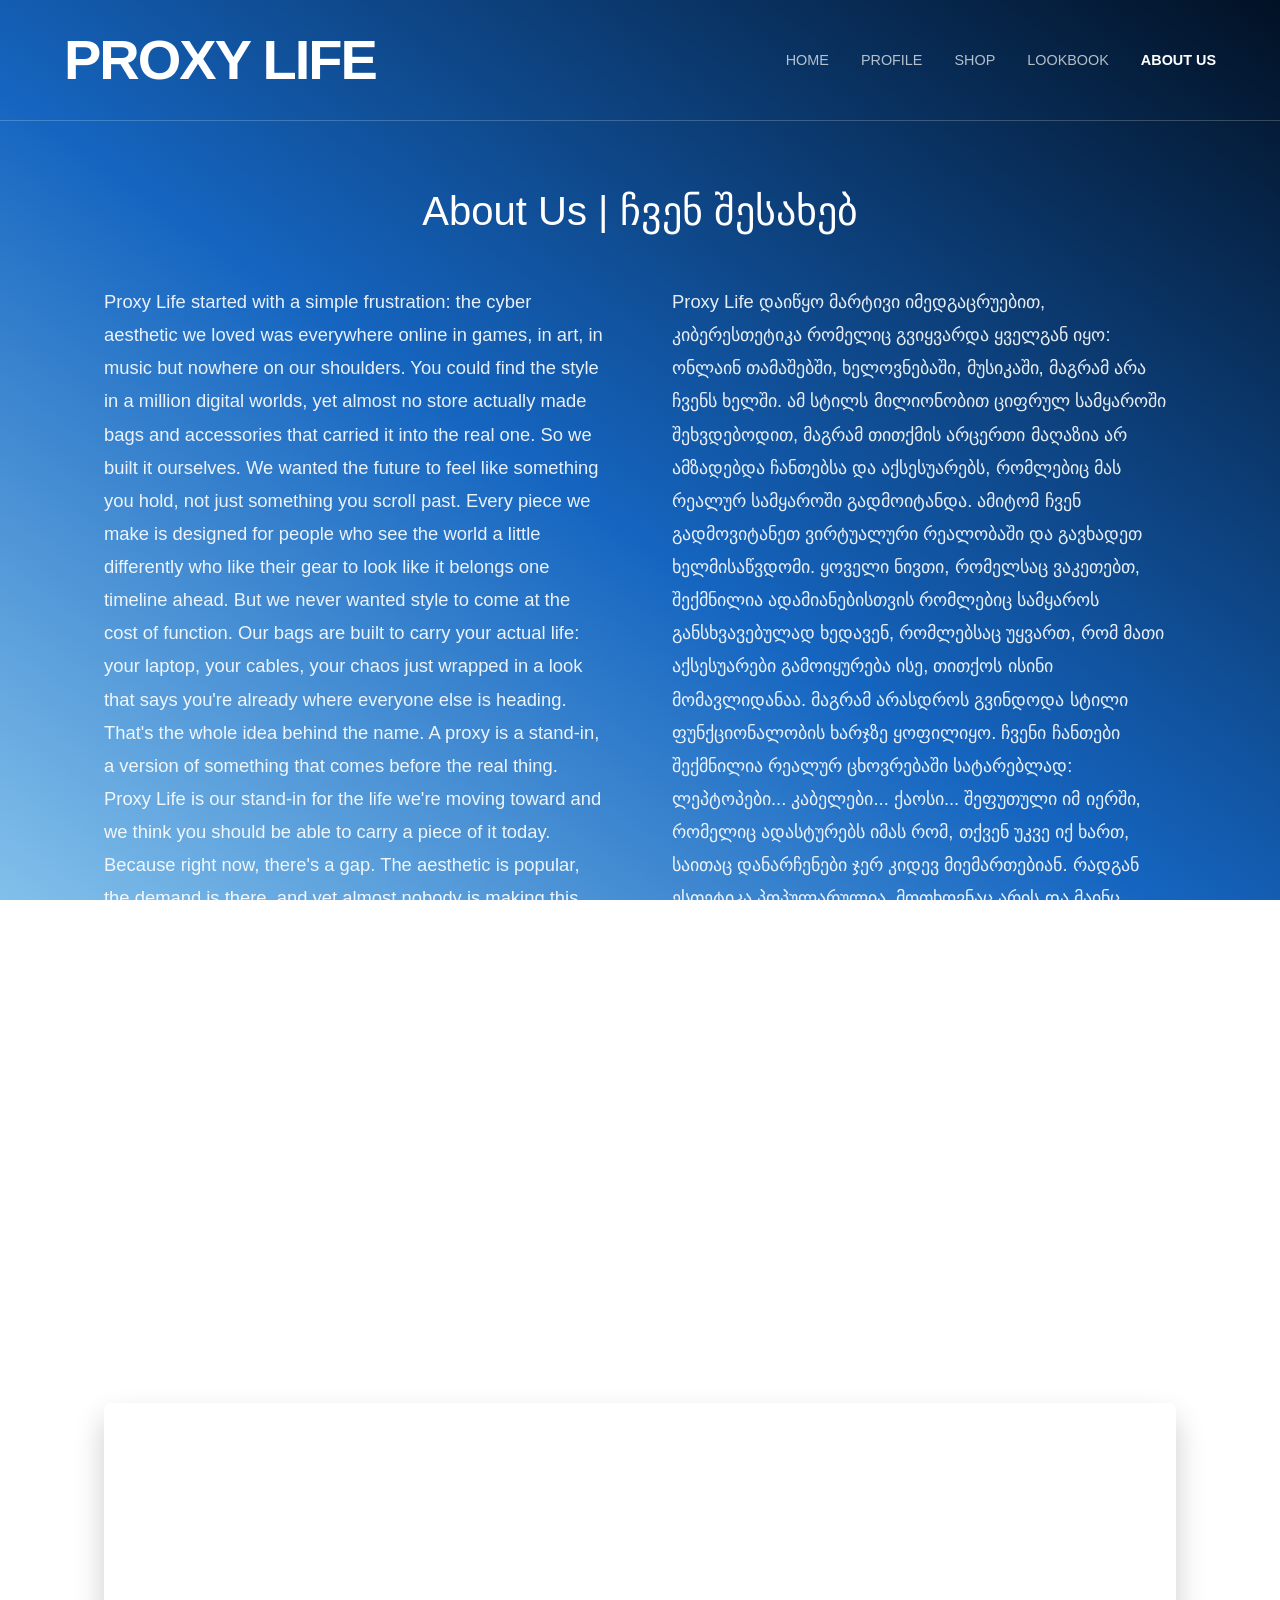
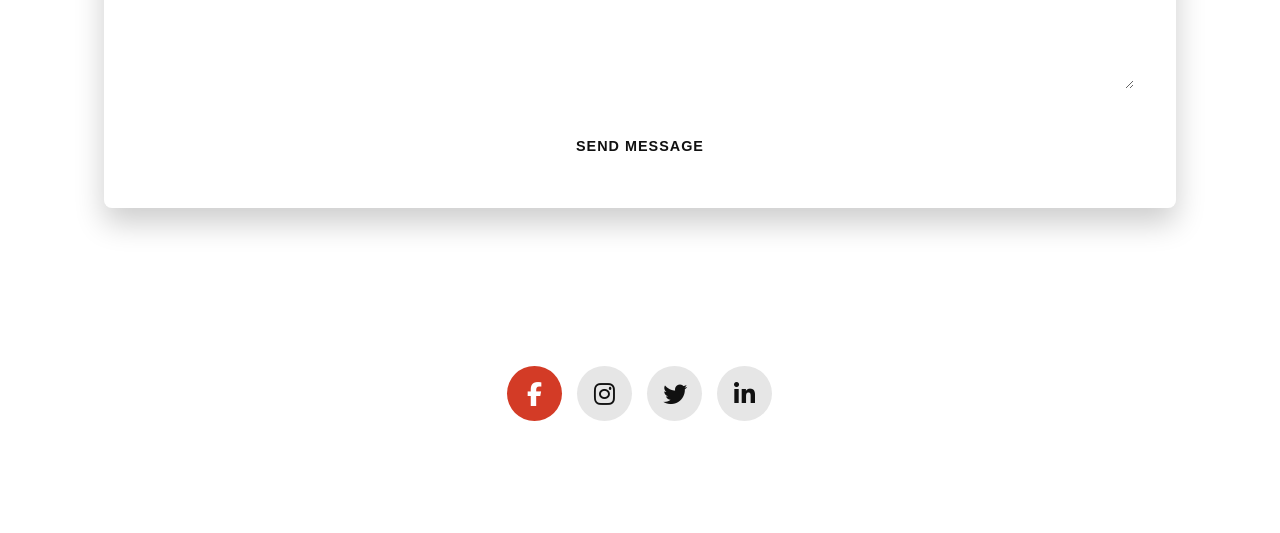
<file: about.html>
<!DOCTYPE html>
<html lang="en">
<head>
    <meta charset="UTF-8">
    <meta name="viewport" content="width=device-width, initial-scale=1.0">
    <title>proxy-L | About us</title>
    <link rel="stylesheet" href="style.css">
    <link rel="stylesheet" href="https://cdnjs.cloudflare.com/ajax/libs/font-awesome/6.4.0/css/all.min.css">
    
</head>
<body class="inner-page">
    <nav class="navbar">
        <a href="index.html" class="logo">Proxy Life</a>
        <ul class="nav-links">
            <li><a href="index.html">Home</a></li>
            <li><a href="profile.html">Profile</a></li>
            <li><a href="shop.html">Shop</a></li>
            <li><a href="lookbook.html">Lookbook</a></li>
            <li><a href="about.html" class="active">About us</a></li>
        </ul>
    </nav>

        <main class="page-container">
       
        <div class="account-wrapper">
            
                    
            <div class="about-text-container">
                <h1>About Us  | ჩვენ შესახებ</h1>
                
                <div class="bilingual-text-wrapper">
                  
                    <div class="text-column">
                  <p>Proxy Life started with a simple frustration: the cyber aesthetic we loved was everywhere online in games, in art, in music  but nowhere on our shoulders. You could find the style in a million digital worlds, yet almost no store actually made bags and accessories that carried it into the real one.

So we built it ourselves.

We wanted the future to feel like something you hold, not just something you scroll past. Every piece we make is designed for people who see the world a little differently  who like their gear to look like it belongs one timeline ahead. But we never wanted style to come at the cost of function. Our bags are built to carry your actual life: your laptop, your cables, your chaos  just wrapped in a look that says you're already where everyone else is heading.

That's the whole idea behind the name. A proxy is a stand-in, a version of something that comes before the real thing. Proxy Life is our stand-in for the life we're moving toward  and we think you should be able to carry a piece of it today.

Because right now, there's a gap. The aesthetic is popular, the demand is there, and yet almost nobody is making this style of bags and accessories properly. We're here to fill that gap one piece at a time. </p>
                        <p class="quote-text">Proxy Life  the future, in your hands</p>
                    </div>

                   
                    <div class="text-column">
                     <p>Proxy Life დაიწყო მარტივი იმედგაცრუებით, კიბერესთეტიკა რომელიც გვიყვარდა ყველგან იყო: ონლაინ თამაშებში, ხელოვნებაში, მუსიკაში, მაგრამ არა ჩვენს ხელში. ამ სტილს მილიონობით ციფრულ სამყაროში შეხვდებოდით, მაგრამ თითქმის არცერთი მაღაზია არ ამზადებდა ჩანთებსა და აქსესუარებს, რომლებიც მას რეალურ სამყაროში გადმოიტანდა.

ამიტომ ჩვენ გადმოვიტანეთ ვირტუალური რეალობაში და გავხადეთ ხელმისაწვდომი. ყოველი ნივთი, რომელსაც ვაკეთებთ, შექმნილია ადამიანებისთვის რომლებიც სამყაროს განსხვავებულად ხედავენ, რომლებსაც უყვართ, რომ მათი აქსესუარები გამოიყურება ისე, თითქოს ისინი მომავლიდანაა. მაგრამ არასდროს გვინდოდა სტილი ფუნქციონალობის ხარჯზე ყოფილიყო. ჩვენი ჩანთები შექმნილია რეალურ ცხოვრებაში  სატარებლად: ლეპტოპები... კაბელები... ქაოსი...  შეფუთული იმ იერში, რომელიც ადასტურებს იმას რომ, თქვენ უკვე იქ ხართ, საითაც დანარჩენები ჯერ კიდევ მიემართებიან.


რადგან ესთეტიკა პოპულარულია, მოთხოვნაც არის და მაინც თითქმის არავინ ამზადებს ამ სტილის ჩანთებსა და აქსესუარებს, ჩვენ გამოვასწორებთ ამ ხარვეზს და ხელმისწვდომს გავხდით მას თითოეული მსურველისათვის
</p>
                        <p class="quote-text">Proxy Life  მომავალი, შენს ხელებში</p>
                    </div>
                </div>
            </div>


                 
        <div id="contact-info">
                <h1 style="margin-top: 4rem;">Contact</h1>
                <p>you have any questions reach out to us </p>
                <p>შეკითხვის შემთხვევაში დაგვიკავშირდით</p>
                <p><strong>hello@proxy-L.com</strong></p>
            </div>
            
            <form class="account-form" id="contact-form">
                <input type="text" placeholder="Your Name" class="form-input" required>
                <input type="email" placeholder="Your Email" class="form-input" required>
                <textarea placeholder="Your Message" rows="5" class="form-input" required></textarea>
                <button type="submit" class="form-btn primary">Send Message</button>
            </form>

            <div id="contact-success" style="display: none; margin-top: 2rem;">
                <h2 style="color: #82c0eb; margin-bottom: 1rem;">Message Sent!</h2>
                <p>Thank you for reaching out. We will get back to you as soon as possible.</p>
            </div>
        </div>
          
        
        
       
                                
            <div style="text-align: center; margin-top: 5rem; margin-bottom: 3rem;">
                
            
                <h3 style="color: white; font-weight: 400; font-size: 1.8rem; margin-bottom: 2rem; letter-spacing: 1px;">
                    Our Accounts | ჩვენი ანგარიშები
                </h3>

               
                <div style="display: flex; gap: 15px; justify-content: center;">
                    
                    
                    <a href="#" target="_blank" style="width: 55px; height: 55px; border-radius: 50%; background-color: #d33b26; color: white; display: flex; justify-content: center; align-items: center; font-size: 1.5rem; text-decoration: none; cursor: pointer;">
                        <i class="fa-brands fa-facebook-f"></i>
                    </a>
                    
                   
                    <a href="#" target="_blank" style="width: 55px; height: 55px; border-radius: 50%; background-color: #e6e6e6; color: #111; display: flex; justify-content: center; align-items: center; font-size: 1.5rem; text-decoration: none; cursor: pointer;">
                        <i class="fa-brands fa-instagram"></i>
                    </a>
                    
                  
                    <a href="#" target="_blank" style="width: 55px; height: 55px; border-radius: 50%; background-color: #e6e6e6; color: #111; display: flex; justify-content: center; align-items: center; font-size: 1.5rem; text-decoration: none; cursor: pointer;">
                        <i class="fa-brands fa-twitter"></i>
                    </a>
                    
                   
                    <a href="#" target="_blank" style="width: 55px; height: 55px; border-radius: 50%; background-color: #e6e6e6; color: #111; display: flex; justify-content: center; align-items: center; font-size: 1.5rem; text-decoration: none; cursor: pointer;">
                        <i class="fa-brands fa-linkedin-in"></i>
                    </a>

                </div>
            </div>



    </main>

    <script src="script.js"></script>
</body>
</html>
</file>
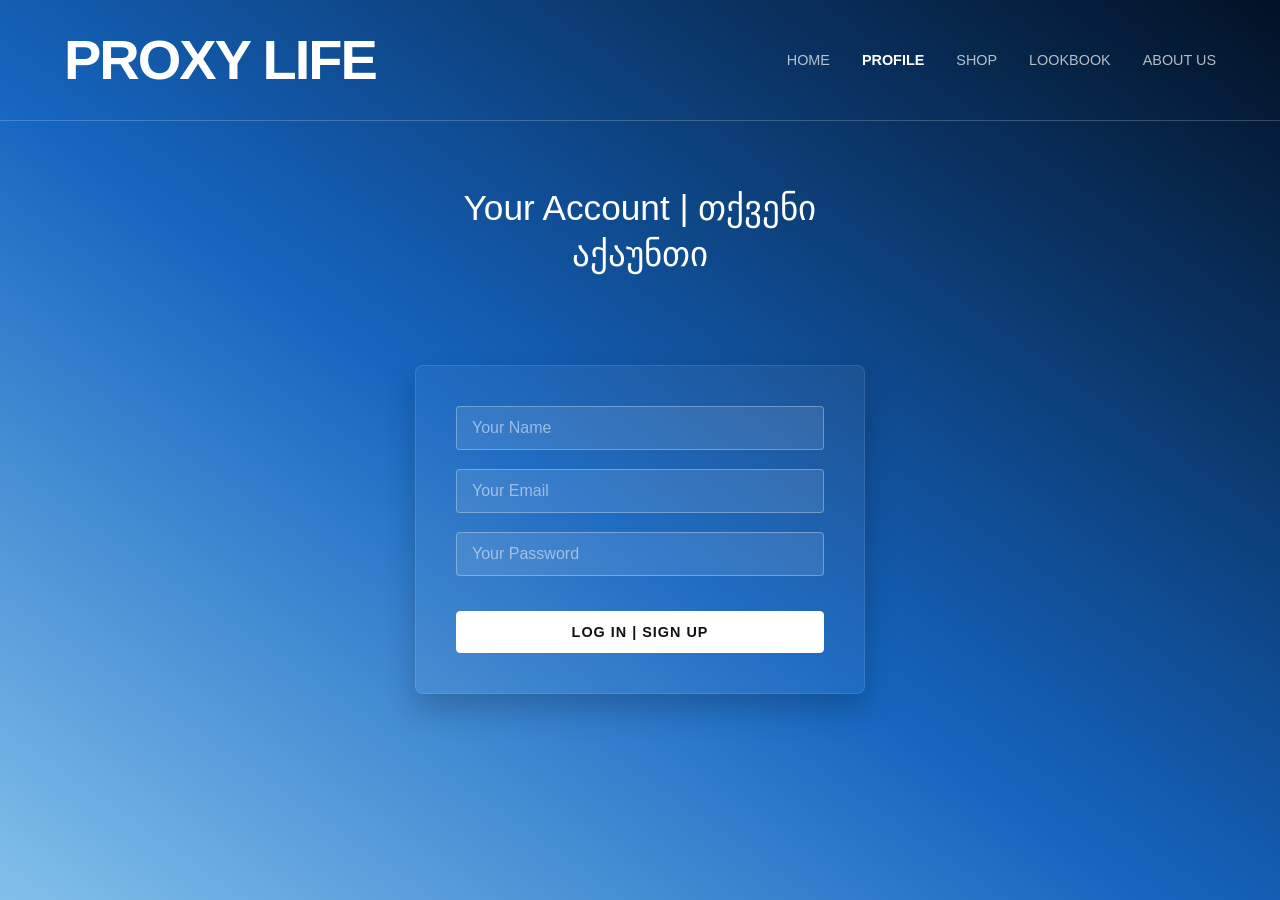
<file: profile.html>
<!DOCTYPE html>
<html lang="en">
<head>
    <meta charset="UTF-8">
    <meta name="viewport" content="width=device-width, initial-scale=1.0">
    <title>proxy-L | Account</title>
    <link rel="stylesheet" href="style.css">
</head>
<body class="inner-page">
    <nav class="navbar">
        <a href="index.html" class="logo">Proxy Life</a>
        <ul class="nav-links">
            <li><a href="index.html">Home</a></li>
          <li><a href="profile.html" class="active">Profile</a></li>
            <li><a href="shop.html">Shop</a></li>
            <li><a href="lookbook.html">Lookbook</a></li>
            <li><a href="about.html">About us</a></li>
        </ul>
    </nav>

    <main class="page-container">
        <div class="account-wrapper">
            <h1>Your Account | თქვენი აქაუნთი</h1>
            
            
            <form class="account-form" id="login-form">
                <input type="text" placeholder="Your Name" class="form-input" id="name-input" required>
                <input type="email" placeholder="Your Email" class="form-input" id="email-input" required>
               
                <input type="password" placeholder="Your Password" class="form-input" id="password-input" required>
                
                <button type="submit" class="form-btn primary">Log in | Sign up</button>
            </form>

          
                     
                        <div class="logged-in-view" id="logged-in-view" style="display: none;">
                <h2 id="welcome-message" style="color: #82c0eb;">Welcome! </h2>
                <p style="color: rgba(255,255,255,0.7); margin-bottom: 2rem;">You are successfully logged in.</p>
                <button class="form-btn secondary" id="logout-btn">Log Out</button>
            </div>
        </div>
    </main>

    <script src="script.js"></script>
</body>
</html>
</file>
<file: style.css>
* {
    margin: 0;
    padding: 0;
    box-sizing: border-box;
}

body {
    font-family: -apple-system, BlinkMacSystemFont, "Segoe UI", Roboto, Helvetica, Arial, sans-serif;
    background-color: #ffffff;
    color: #111111;
    line-height: 1.6;
}

a {
    text-decoration: none;
    color: inherit;
}

.logo {
    font-size: 3.5rem;
    font-weight: 700;
    letter-spacing: -2px;
    line-height: 1;
    text-transform: uppercase;
    color: #111;
    transition: opacity 0.3s ease;
}

.logo:hover {
    opacity: 0.7;
}






body.home-page {
    height: 100vh;
    overflow: hidden;
    color: white;
}

.home-page .logo {
    color: white;
}

.home-page .navbar {
    position: absolute;
    top: 0;
    left: 0;
    width: 100%;
    z-index: 10;
    display: flex;
    justify-content: space-between;
    align-items: flex-start;
    padding: 2rem 4rem;
}

.home-page .nav-links {
    display: flex;
    gap: 2rem;
    list-style: none;
    margin-top: 1rem;
}

.home-page .nav-links a {
    font-size: 1rem; 
    font-weight: 500;
    transition: opacity 0.3s ease;
}

.home-page .nav-links a:hover {
    opacity: 0.7;
}

.hero-section {
    position: relative;
    width: 100%;
    height: 100vh;
    background-image: url('./images/aespa.jpg'); 
    background-size: cover;
    background-position: center;
    display: flex;
    flex-direction: column;
    justify-content: center;
    align-items: center;
}

.hero-overlay {
    position: absolute;
    top: 0;
    left: 0;
    width: 100%;
    height: 100%;
    background: rgba(0, 0, 0, 0.2); 
    z-index: 1;
}

.hero-content {
    position: relative;
    z-index: 2;
    text-align: center;
    margin-top: -50px; 
}

.hero-content h1 {
    font-size: 2rem;
    font-weight: 700;
    margin-bottom: 0.5rem;
}

.hero-content p {
    font-size: 1rem;
    font-weight: 300;
    margin-bottom: 1.5rem;
}

.hero-search-form {
    display: flex;
    align-items: center;
    background: rgba(255, 255, 255, 0.15); 
    backdrop-filter: blur(10px);
    border: 1px solid rgba(255, 255, 255, 0.4);
    border-radius: 30px; 
    padding: 0.5rem 1rem;
    width: 300px;
    margin: 0 auto;
    transition: background 0.3s ease, border 0.3s ease;
}

.hero-search-form:hover,
.hero-search-form:focus-within {
    background: rgba(255, 255, 255, 0.25);
    border: 1px solid rgba(255, 255, 255, 0.8);
}

.hero-search-input {
    background: transparent;
    border: none;
    color: white;
    width: 100%;
    font-size: 1rem;
    font-family: inherit;
    outline: none;
}

.hero-search-input::placeholder {
    color: rgba(255, 255, 255, 0.7);
    letter-spacing: 0.5px;
}

.hero-search-btn {
    background: transparent;
    border: none;
    color: white;
    font-size: 1rem;
    cursor: pointer;
    padding-left: 10px;
    transition: transform 0.2s ease;
}

.hero-search-btn:hover {
    transform: scale(1.1);
}

.hero-bottom {
    position: absolute;
    bottom: 3rem;
    width: 100%;
    max-width: 900px;
    display: flex;
    justify-content: space-between;
    align-items: center;
    border-bottom: 1px solid rgba(255, 255, 255, 0.5);
    padding-bottom: 0.5rem;
    z-index: 2;
}













body.inner-page {
    background: linear-gradient(
        to top right, 
        #82c0eb 0%,    
        #1565c0 45%,   
        #021124 100%   
    );
    background-attachment: fixed; 
    min-height: 100vh;
    color: white; 
}

.inner-page .navbar {
    display: flex;
    justify-content: space-between;
    align-items: center;
    padding: 2rem 4rem;
    border-bottom: 1px solid rgba(255, 255, 255, 0.2);
}

.inner-page .logo {
    color: white;
}

.inner-page .nav-links {
    display: flex;
    gap: 2rem;
    list-style: none;
}

.inner-page .nav-links a {
    color: rgba(255, 255, 255, 0.7);
    text-transform: uppercase;
    font-size: 0.9rem;
    transition: color 0.2s ease;
}

.inner-page .nav-links a:hover,
.inner-page .nav-links a.active {
    color: white;
    font-weight: 600;
}

.page-container {
    padding: 4rem;
    max-width: 1200px;
    margin: 0 auto; 
}

.page-container h1 {
    font-size: 2rem;
    margin-bottom: 1rem;
    font-weight: 400;
}

html {
    scroll-behavior: smooth;
}





body:has(.shop-categories) .page-container h1 {
    text-align: center;
}

.shop-categories {
    display: flex;
    justify-content: center; 
    gap: 3rem; 
    margin-top: 1.5rem;
    margin-bottom: 5rem; 
    border-bottom: none; 
    padding-bottom: 1rem;
}

.shop-categories a {
    font-size: 1.5rem; 
    font-weight: 400;
    text-transform: uppercase;
    letter-spacing: 1px;
    color: rgba(255, 255, 255, 0.7);
    transition: color 0.2s ease;
}

.shop-categories a:hover {
    color: white;
}

body:has(.shop-categories) .page-container {
    max-width: 100%; 
    padding: 2rem 4rem 4rem 4rem; 
}

.shop-section {
    margin-bottom: 6rem; 
    scroll-margin-top: 2rem; 
}

.shop-section h2 {
    font-size: 1.7rem;
    font-weight: 400;
    margin-bottom: 2rem;
    text-align: left; 
}

body:has(.shop-categories) .image-grid {
    display: grid;
    grid-template-columns: repeat(auto-fill, minmax(320px, 1fr)); 
    gap: 30px; 
    margin-top: 2rem;
}

.product-card {
    background: rgba(255, 255, 255, 0.05); 
    border: 1px solid rgba(255, 255, 255, 0.1);
    border-radius: 8px;
    overflow: hidden;
    display: flex;
    flex-direction: column;
    transition: transform 0.3s ease, box-shadow 0.3s ease, background 0.3s ease;
}

.product-card:hover {
    transform: translateY(-5px);
    box-shadow: 0 15px 30px rgba(0, 0, 0, 0.3);
    background: rgba(255, 255, 255, 0.1);
}

.product-image {
    width: 100%;
    aspect-ratio: 3/4; 
    overflow: hidden;
}

.product-image img {
    width: 100%;
    height: 100%;
    object-fit: cover;
    transition: transform 0.4s ease;
}

.product-card:hover .product-image img {
    transform: scale(1.05); 
}

.product-info {
    padding: 1.5rem;
    display: flex;
    flex-direction: column;
    gap: 0.5rem;
}

.product-info h3 {
    font-size: 1.2rem;
    font-weight: 500;
    color: white;
    margin: 0;
}

.product-info .price {
    font-size: 1.1rem;
    color: rgba(255, 255, 255, 0.7);
    font-weight: 400;
    margin-bottom: 1rem;
}

.buy-btn {
    background: transparent;
    color: white;
    border: 1px solid white;
    padding: 0.8rem 1.5rem;
    font-size: 0.9rem;
    font-weight: 600;
    text-transform: uppercase;
    letter-spacing: 1px;
    border-radius: 4px;
    cursor: pointer;
    transition: all 0.3s ease;
    width: 100%;
}

.buy-btn:hover {
    background: white;
    color: #111;
}














body:has(.account-form) .page-container {
    display: flex;
    flex-direction: column;
    align-items: center;
    text-align: center;
    padding-top: 4rem; 
}

.account-wrapper {
    width: 100%;
    max-width: 450px; 
    display: flex;
    flex-direction: column;
    align-items: center;
}

.account-wrapper p {
    color: rgba(255, 255, 255, 0.8);
    margin-bottom: 0.5rem;
}

.account-form {
    margin-top: 2.5rem;
    width: 100%;
    display: flex;
    flex-direction: column;
    gap: 1.2rem;
    
    background: rgba(255, 255, 255, 0.05); 
    border: 1px solid rgba(255, 255, 255, 0.1);
    border-radius: 8px;
    padding: 2.5rem;
    box-shadow: 0 15px 30px rgba(0, 0, 0, 0.2);
}

.form-input {
    padding: 12px 15px;
    background: rgba(255, 255, 255, 0.1);
    border: 1px solid rgba(255, 255, 255, 0.3);
    border-radius: 4px;
    color: white;
    font-family: inherit;
    font-size: 1rem;
    outline: none;
    transition: border 0.3s ease, background 0.3s ease;
}

.form-input::placeholder {
    color: rgba(255, 255, 255, 0.5);
}

.form-input:focus {
    border: 1px solid white;
    background: rgba(255, 255, 255, 0.15);
}

textarea.form-input {
    resize: vertical; 
    min-height: 120px;
    font-family: inherit; 
}

.form-btn {
    padding: 12px;
    border-radius: 4px;
    font-size: 0.9rem;
    font-weight: 600;
    text-transform: uppercase;
    letter-spacing: 1px;
    cursor: pointer;
    transition: all 0.3s ease;
    width: 100%;
}

.form-btn.primary {
    background: white;
    color: #111;
    border: 1px solid white;
    margin-top: 1rem;
}

.form-btn.primary:hover {
    background: transparent;
    color: white;
}

.form-btn.secondary {
    background: transparent;
    color: white;
    border: 1px solid white;
}

.form-btn.secondary:hover {
    background: white;
    color: #111;
}















.account-wrapper h1 {
    margin-bottom: 3rem;
    line-height: 1.3; 
    font-size: 2.2rem; 
}


#logged-in-view {
    display: flex;
    flex-direction: column;
    align-items: center;
    justify-content: center;
    text-align: center;
    width: 100%; 
    
    
    background: rgba(255, 255, 255, 0.05); 
    border: 1px solid rgba(255, 255, 255, 0.1);
    border-radius: 8px;
    padding: 3rem 2.5rem;
    box-shadow: 0 15px 30px rgba(0, 0, 0, 0.2);
}


#welcome-message {
    font-size: 2.2rem;
    font-weight: 500;
    letter-spacing: 1px;
    margin: 0 0 0.5rem 0;
}


#logout-btn {
    padding: 1rem 2rem;
    max-width: 200px;
    background: white; 
    color: #111;
    border: 1px solid white;
    transition: all 0.3s ease;
}

#logout-btn:hover {
    background: transparent;
    color: white;
}













body:has(.image-grid):not(:has(.shop-categories)) .page-container {
    max-width: 100%; 
    padding: 2rem 4rem 4rem 4rem; 
}

body:has(.image-grid):not(:has(.shop-categories)) .page-container h1 {
    text-align: center;
    margin-bottom: 3rem;
}

body:has(.image-grid):not(:has(.shop-categories)) .image-grid {
    display: grid;
    grid-template-columns: repeat(auto-fill, minmax(320px, 1fr)); 
    gap: 30px; 
    margin-top: 2rem;
}

body:has(.image-grid):not(:has(.shop-categories)) .image-grid img {
    width: 100%;
    height: 100%;
    object-fit: cover;
    aspect-ratio: 3/4; 
    border-radius: 4px; 
    transition: transform 0.3s ease;
}

body:has(.image-grid):not(:has(.shop-categories)) .image-grid img:hover {
    transform: scale(1.02);
}

















body:has(.about-text-container) .account-wrapper {
    max-width: 1200px; 
    margin: 0 auto;
}

.about-text-container h1 {
    text-align: center;
    margin-bottom: 3rem;
    font-size: 2.5rem;
    font-weight: 400;
}

.bilingual-text-wrapper {
    display: flex;
    gap: 4rem; 
    width: 100%;
    text-align: left; 
}

.text-column {
    flex: 1;
}

.text-column p {
    font-size: 1.15rem; 
    line-height: 1.8;
    margin-bottom: 1.5rem;
    color: rgba(255, 255, 255, 0.9);
}

.text-column .quote-text {
    font-weight: 700;
    margin-top: 2rem;
    color: white;
    font-size: 1.2rem;
    text-align: center;
}










body.home-page {
    height: 100vh;
    overflow: hidden; 
}

body.home-page .hero-section {
    position: relative;
    width: 100%;
    height: 100vh;
}

body.home-page .mySwiper {
    width: 100%;
    height: 100%;
}

body.home-page .swiper-slide {
    position: relative;
    width: 100%;
    height: 100%;
    display: flex;
    justify-content: center;
    align-items: center;
}

body.home-page .swiper-slide img {
    position: absolute;
    top: 0;
    left: 0;
    width: 100%;
    height: 100%;
    object-fit: cover;
    z-index: 1; 
}

.slide-overlay {
    position: absolute;
    top: 0;
    left: 0;
    width: 100%;
    height: 100%;
    background: rgba(0, 0, 0, 0.3); 
    z-index: 2; 
}

body.home-page .hero-content {
    position: relative;
    z-index: 3; 
    text-align: center;
    pointer-events: auto; 
}

body.home-page .navbar {
    position: absolute;
    z-index: 10;
}

body.home-page .swiper-button-next,
body.home-page .swiper-button-prev {
    color: white !important;
    z-index: 20;
    pointer-events: auto; 
}

body.home-page .swiper-pagination {
    bottom: 2rem !important;
    z-index: 20;
    pointer-events: auto;
}

body.home-page .swiper-pagination-bullet {
    background: white !important;
}  






.slide-text {
    position: absolute;
    top: 50%;
    left: 50%;
    transform: translate(-50%, -50%); 
    z-index: 3; 
    text-align: center;
    color: white;
    width: 90%;
    max-width: 800px;
    pointer-events: none; 
}

.slide-text h2 {
    font-size: 3rem;
    font-weight: 700;
    margin-bottom: 1rem;
    text-transform: uppercase;
    letter-spacing: 2px;
}

.slide-text p {
    font-size: 1.2rem;
    font-weight: 300;
    letter-spacing: 1px;
}









@media (max-width: 768px) {
    .home-page .navbar,
    .inner-page .navbar {
        flex-direction: column;
        align-items: center;
        gap: 1rem;
        padding: 2rem;
    }
    .home-page .logo,
    .inner-page .logo {
        font-size: 3rem;
    }
    .home-page .nav-links,
    .inner-page .nav-links {
        margin-top: 0;
        gap: 1rem;
    }
    body:has(.shop-categories) .page-container {
        padding: 2rem;
    }
    body:has(.shop-categories) .image-grid {
        grid-template-columns: 1fr; 
    }
    .shop-categories {
        gap: 1rem;
        flex-wrap: wrap;
    }
    .shop-categories a {
        font-size: 1.2rem;
    }
    .slide-text h2 {
        font-size: 2rem;
    }
    .slide-text p {
        font-size: 1rem;
    }
}








.cart-overlay {
    position: fixed;
    top: 0;
    left: 0;
    width: 100%;
    height: 100vh;
    background: rgba(0, 0, 0, 0.6);
    backdrop-filter: blur(3px);
    z-index: 999;
    opacity: 0;
    visibility: hidden;
    transition: all 0.3s ease;
}

.cart-overlay.active {
    opacity: 1;
    visibility: visible;
}


.cart-drawer {
    position: fixed;
    top: 0;
    right: -400px;
    width: 100%;
    max-width: 400px;
    height: 100vh;
    background: #111111; 
    color: white;
    z-index: 1000;
    display: flex;
    flex-direction: column;
    transition: right 0.4s cubic-bezier(0.16, 1, 0.3, 1); 
    box-shadow: -5px 0 30px rgba(0, 0, 0, 0.5);
}


.cart-drawer.active {
    right: 0; 
}


.cart-header {
    display: flex;
    justify-content: space-between;
    align-items: center;
    padding: 1.5rem 2rem;
    border-bottom: 1px solid rgba(255, 255, 255, 0.1);
}

.cart-header h2 {
    font-size: 1.5rem;
    font-weight: 400;
    margin: 0;
}

.close-btn {
    background: transparent;
    border: none;
    color: white;
    font-size: 2rem;
    cursor: pointer;
    line-height: 1;
    transition: color 0.2s;
}

.close-btn:hover {
    color: #82c0eb;
}


.cart-items {
    flex: 1;
    overflow-y: auto;
    padding: 2rem;
}

.empty-cart-msg {
    text-align: center;
    color: rgba(255, 255, 255, 0.5);
    margin-top: 2rem;
}


.cart-item-row {
    display: flex;
    gap: 1rem;
    align-items: center;
    padding-bottom: 1.5rem;
    border-bottom: 1px solid rgba(255, 255, 255, 0.05);
    margin-bottom: 1.5rem;
}

.cart-item-row img {
    width: 70px;
    height: 90px;
    object-fit: cover;
    border-radius: 4px;
}

.cart-item-details h4 {
    font-size: 1rem;
    font-weight: 500;
    margin-bottom: 0.3rem;
}

.cart-item-details p {
    font-size: 0.9rem;
    color: rgba(255, 255, 255, 0.6);
    margin-bottom: 0.5rem;
}

.remove-item {
    background: transparent;
    border: none;
    color: #ff6b6b;
    font-size: 0.8rem;
    cursor: pointer;
    text-decoration: underline;
    padding: 0;
}


.cart-footer {
    padding: 2rem;
    border-top: 1px solid rgba(255, 255, 255, 0.1);
    background: #0a0a0a;
}

.cart-total {
    display: flex;
    justify-content: space-between;
    font-size: 1.2rem;
    font-weight: 600;
    margin-bottom: 1.5rem;
}

.checkout-btn {
    width: 100%;
    padding: 1rem;
    background: white;
    color: #111;
    border: none;
    border-radius: 4px;
    font-size: 1rem;
    font-weight: 600;
    text-transform: uppercase;
    cursor: pointer;
    transition: background 0.3s, transform 0.1s;
}

.checkout-btn:hover {
    background: #82c0eb;
    transform: translateY(-2px);
}
</file>
